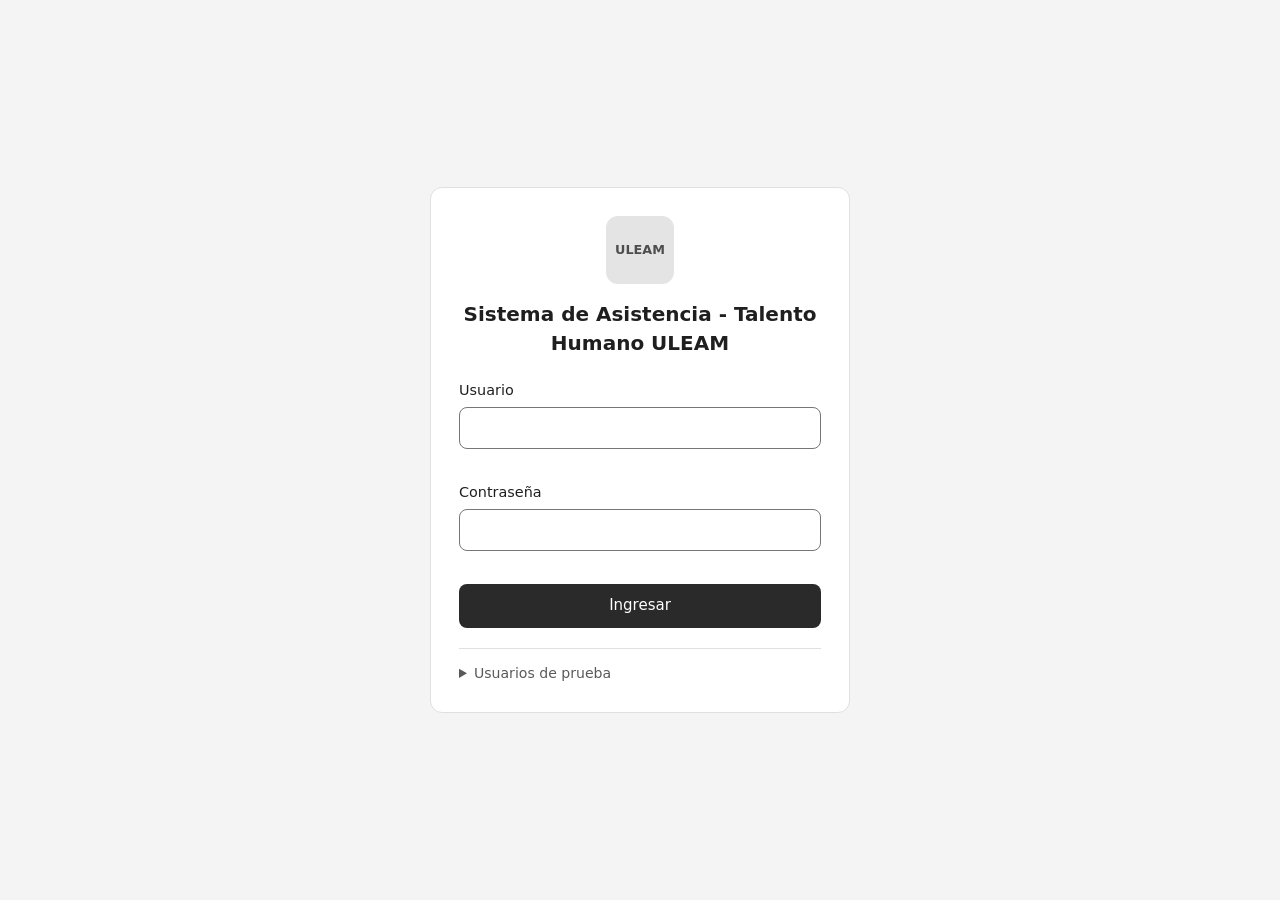
<file: asistencia_talento_humano/index.html>
<!DOCTYPE html>
<html lang="es">
<head>
  <meta charset="UTF-8">
  <meta name="viewport" content="width=device-width, initial-scale=1">
  <title>Sistema de Asistencia - Talento Humano ULEAM</title>
  <link rel="stylesheet" href="style.css">
</head>
<body>

  <!--VISTA 1: INICIO DE SESIÓN-->
  <main id="vistaLogin" class="vista login-wrap">
    <div class="login-card">
      <div class="logo">ULEAM</div>
      <h1>Sistema de Asistencia - Talento Humano ULEAM</h1>

      <form id="formLogin" novalidate>
        <div class="campo">
          <label for="usuario">Usuario</label>
          <input type="text" id="usuario" autocomplete="username">
          <span class="error" id="errUsuario"></span>
        </div>
        <div class="campo">
          <label for="clave">Contraseña</label>
          <input type="password" id="clave" autocomplete="current-password">
          <span class="error" id="errClave"></span>
        </div>
        <p class="alerta alerta-error" id="errLogin" role="alert" hidden></p>
        <button type="submit" class="btn btn-primario btn-block">Ingresar</button>
      </form>

      <details class="demo">
        <summary>Usuarios de prueba</summary>
        <table>
          <thead><tr><th>Usuario</th><th>Rol</th></tr></thead>
          <tbody>
            <tr><td>mgonzalez</td><td>Docente</td></tr>
            <tr><td>cmendoza</td><td>Administrativo</td></tr>
            <tr><td>jcedeno</td><td>Limpieza</td></tr>
            <tr><td>dandrade</td><td>Talento Humano (panel de gestión)</td></tr>
          </tbody>
        </table>
        <p class="muted">Contraseña para todos: <strong>uleam2026</strong></p>
      </details>
    </div>
  </main>

  <!--VISTA 2: MARCACIÓN DE ASISTENCIA (EMPLEADO)-->
  <div id="vistaEmpleado" class="vista" hidden>
    <header class="topbar">
      <h1>Mi asistencia</h1>
      <div class="usuario-info">
        <span class="avatar" id="empAvatar"></span>
        <div>
          <strong id="empNombre"></strong>
          <small id="empRol"></small>
        </div>
        <button type="button" class="btn btn-secundario btn-chico" id="btnSalirEmp">Cerrar sesión</button>
      </div>
    </header>

    <main class="contenido">
      <!-- Reloj y botones de marcación -->
      <section class="card reloj-card">
        <p class="muted" id="fechaActual"></p>
        <p class="reloj" id="relojActual">00:00:00</p>
        <p class="muted">Hora actual · Horario: <span id="horarioEmp"></span></p>

        <div class="acciones">
          <button type="button" class="btn btn-primario" id="btnEntrada">Marcar entrada</button>
          <button type="button" class="btn btn-secundario" id="btnSalida">Marcar salida</button>
        </div>
        <p class="alerta" id="msgMarcacion" role="status" hidden></p>

        <div class="estado-hoy">
          <div><span>Entrada de hoy</span><strong id="hoyEntrada">—</strong></div>
          <div><span>Salida de hoy</span><strong id="hoySalida">—</strong></div>
          <div><span>Estado</span><strong id="hoyEstado">—</strong></div>
        </div>
      </section>

      <!-- Registro manual -->
      <section class="card">
        <h2>Registro manual</h2>
        <p class="muted">Si olvidaste marcar, ingresa la fecha y tus horas de entrada y salida.</p>
        <form id="formManual" novalidate>
          <div class="form-grid">
            <div class="campo">
              <label for="manFecha">Fecha</label>
              <input type="date" id="manFecha">
              <span class="error" id="errManFecha"></span>
            </div>
            <div class="campo">
              <label for="manEntrada">Hora de entrada</label>
              <input type="time" id="manEntrada">
              <span class="error" id="errManEntrada"></span>
            </div>
            <div class="campo">
              <label for="manSalida">Hora de salida (opcional)</label>
              <input type="time" id="manSalida">
              <span class="error" id="errManSalida"></span>
            </div>
          </div>
          <button type="submit" class="btn btn-primario">Guardar registro</button>
          <p class="alerta" id="msgManual" role="status" hidden></p>
        </form>
      </section>

      <!-- Justificaciones -->
      <section class="card">
        <h2>¿Llegaste tarde o faltaste?</h2>
        <p class="muted">Puedes justificarlo de dos maneras: enviar la justificación desde tu historial (botón "Justificar"), o descargar el formato en PDF (ya incluye tus datos), llenarlo, firmarlo y entregarlo en Secretaría.</p>
        <div class="acciones izq">
          <button type="button" class="btn btn-secundario" id="btnPdfBlanco">Descargar formato en PDF</button>
        </div>
        <p class="alerta" id="msgJustEmp" role="status" hidden></p>
      </section>

      <!-- Historial personal -->
      <section class="card">
        <h2>Mi historial de asistencia</h2>
        <p class="muted">Últimos 10 días laborables. Solo se muestran tus registros personales.</p>
        <div class="tabla-wrap" tabindex="0" role="region" aria-label="Historial de asistencia">
          <table>
            <thead>
              <tr>
                <th>Fecha</th>
                <th>Hora de entrada</th>
                <th>Hora de salida</th>
                <th>Horas trabajadas</th>
                <th>Horas extra</th>
                <th>Estado</th>
                <th>Acción</th>
              </tr>
            </thead>
            <tbody id="tbodyHistorial"></tbody>
          </table>
        </div>
      </section>
    </main>
  </div>

  <!--VISTA 3: PANEL DE TALENTO HUMANO-->
  <div id="vistaAdmin" class="vista admin-layout" hidden>
    <aside class="sidebar">
      <div class="brand">
        <strong>ULEAM</strong>
        <span class="muted">Talento Humano</span>
      </div>
      <p class="nav-titulo">Administración</p>
      <button type="button" class="nav-btn activo" data-sec="asistencia">Asistencia <span class="contador-nav" id="navPend" hidden></span></button>
      <button type="button" class="nav-btn" data-sec="reportes">Reportes</button>
      <button type="button" class="nav-btn" data-sec="extras">Horas extra</button>

      <div class="sidebar-pie">
        <strong id="adminNombre"></strong>
        <p class="muted">Control de asistencia</p>
        <button type="button" class="btn btn-secundario btn-chico" id="btnSalirAdmin">Cerrar sesión</button>
      </div>
    </aside>

    <main class="admin-main">

      <!-- Sección: Asistencia del día + justificaciones -->
      <section id="secAsistencia" class="seccion">
        <div class="sec-header">
          <div>
            <h1>Panel de Talento Humano</h1>
            <p class="muted">Gestión de asistencia del personal</p>
          </div>
          <div class="filtros">
            <div class="campo">
              <label for="fFecha">Fecha</label>
              <input type="date" id="fFecha">
            </div>
            <div class="campo">
              <label for="fArea">Departamento / Área</label>
              <select id="fArea"></select>
            </div>
            <div class="campo">
              <label for="fNombre">Empleado</label>
              <input type="text" id="fNombre" placeholder="Buscar por nombre">
            </div>
          </div>
        </div>

        <p class="error" id="errFecha"></p>
        <p class="alerta" id="msgAdmin" role="status" hidden></p>
        <!-- Justificaciones pendientes -->
        <section class="card" id="cardPendientes" aria-labelledby="tituloPend" hidden>
          <h2 id="tituloPend">Justificaciones pendientes de revisión</h2>
          <p class="muted">Enviadas por el personal. Revísalas para aprobarlas o rechazarlas.</p>
          <div class="tabla-wrap" tabindex="0" role="region" aria-label="Tabla de justificaciones pendientes">
            <table>
              <thead>
                <tr>
                  <th>Empleado</th>
                  <th>Fecha</th>
                  <th>Novedad</th>
                  <th>Motivo</th>
                  <th>Acción</th>
                </tr>
              </thead>
              <tbody id="tbodyPendientes"></tbody>
            </table>
          </div>
        </section>

        <div class="resumen" id="resumenAsistencia"></div>

        <div class="tabla-wrap" tabindex="0" role="region" aria-label="Asistencia de empleados">
          <table>
            <thead>
              <tr>
                <th>Nombre</th>
                <th>Área</th>
                <th>Hora de entrada</th>
                <th>Hora de salida</th>
                <th>Estado</th>
                <th>Acción</th>
              </tr>
            </thead>
            <tbody id="tbodyAdmin"></tbody>
          </table>
        </div>
        <p class="muted nota">Atrasado: entrada posterior al inicio del horario del cargo (Docente y Administrativo 08:00, Limpieza 06:00). Falta: sin registro de entrada en un día laborable.</p>
      </section>

      <!-- Sección: Reportes de asistencia -->
      <section id="secReportes" class="seccion" hidden>
        <div class="sec-header">
          <div>
            <h1>Reportes de asistencia</h1>
            <p class="muted">Consulta la asistencia acumulada y compara por departamento</p>
          </div>
        </div>

        <form id="formReporte" class="card filtros-card" novalidate>
          <div class="filtros">
            <div class="campo">
              <label for="rInicio">Fecha de inicio</label>
              <input type="date" id="rInicio">
            </div>
            <div class="campo">
              <label for="rFin">Fecha de fin</label>
              <input type="date" id="rFin">
            </div>
            <div class="campo">
              <label for="rArea">Departamento</label>
              <select id="rArea"></select>
            </div>
            <div class="botones-filtro">
              <button type="button" class="btn btn-secundario" id="btnLimpiarR">Limpiar</button>
              <button type="submit" class="btn btn-primario">Aplicar filtros</button>
            </div>
          </div>
          <p class="error" id="errReporte"></p>
        </form>

        <div class="card">
          <h2>Resumen por empleado</h2>
          <p class="muted" id="subReporte"></p>
          <div class="tabla-wrap" tabindex="0" role="region" aria-label="Resumen de asistencia por empleado">
            <table>
              <thead>
                <tr>
                  <th>Empleado</th>
                  <th>Departamento</th>
                  <th class="num">Días evaluados</th>
                  <th class="num">Asistidos</th>
                  <th class="num">Atrasos</th>
                  <th class="num">Faltas</th>
                  <th class="num">Justificadas</th>
                  <th class="num">% asistencia</th>
                </tr>
              </thead>
              <tbody id="tbodyReporte"></tbody>
              <tfoot id="tfootReporte"></tfoot>
            </table>
          </div>
        </div>

        <div class="card">
          <h2>Asistencia por departamento</h2>
          <p class="muted">Días asistidos sobre días evaluados en el rango seleccionado</p>
          <div id="grafico"></div>
        </div>
      </section>

      <!-- Sección: Reporte de horas extra y pago -->
      <section id="secExtras" class="seccion" hidden>
        <div class="sec-header">
          <div>
            <h1>Horas extra y valores a pagar</h1>
            <p class="muted">Tiempo trabajado después de la hora de salida del horario</p>
          </div>
        </div>

        <form id="formExtras" class="card filtros-card" novalidate>
          <div class="filtros">
            <div class="campo">
              <label for="eInicio">Fecha de inicio</label>
              <input type="date" id="eInicio">
            </div>
            <div class="campo">
              <label for="eFin">Fecha de fin</label>
              <input type="date" id="eFin">
            </div>
            <div class="campo">
              <label for="eArea">Departamento</label>
              <select id="eArea"></select>
            </div>
            <div class="botones-filtro">
              <button type="button" class="btn btn-secundario" id="btnLimpiarE">Limpiar</button>
              <button type="submit" class="btn btn-primario">Calcular</button>
            </div>
          </div>
          <p class="error" id="errExtras"></p>
        </form>

        <div class="card">
          <h2>Detalle por empleado</h2>
          <p class="muted" id="subExtras"></p>
          <div class="tabla-wrap" tabindex="0" role="region" aria-label="Horas extra por empleado">
            <table>
              <thead>
                <tr>
                  <th>Empleado</th>
                  <th>Departamento</th>
                  <th>Cargo</th>
                  <th class="num">Días con extra</th>
                  <th class="num">Horas extra</th>
                  <th class="num">Valor hora</th>
                  <th class="num">Valor hora extra</th>
                  <th class="num">Total a pagar</th>
                </tr>
              </thead>
              <tbody id="tbodyExtras"></tbody>
              <tfoot id="tfootExtras"></tfoot>
            </table>
          </div>
          <p class="muted nota">Valor hora extra = valor hora × 1,5 (recargo del 50 %). Los valores por hora son referenciales para la prueba del sistema.</p>
        </div>
      </section>
    </main>
  </div>

  <!--VENTANA: JUSTIFICAR ATRASO / FALTA-->
  <dialog id="dlgJustificar" aria-labelledby="tituloJust">
    <form id="formJust" novalidate>
      <h2 id="tituloJust">Justificar novedad</h2>
      <div class="campo">
        <label for="jEmpleado">Empleado</label>
        <input type="text" id="jEmpleado" class="solo-lectura" readonly>
      </div>
      <div class="form-grid dos">
        <div class="campo">
          <label for="jFecha">Fecha</label>
          <input type="text" id="jFecha" class="solo-lectura" readonly>
        </div>
        <div class="campo">
          <label for="jTipo">Novedad</label>
          <input type="text" id="jTipo" class="solo-lectura" readonly>
        </div>
      </div>
      <div class="campo">
        <label for="jMotivo">Motivo</label>
        <select id="jMotivo">
          <option value="">Selecciona un motivo</option>
          <option>Enfermedad / cita médica</option>
          <option>Calamidad doméstica</option>
          <option>Trámite institucional</option>
          <option>Comisión de servicios</option>
          <option>Problema de transporte</option>
          <option>Otro</option>
        </select>
        <span class="error" id="errJMotivo"></span>
      </div>
      <div class="campo">
        <label for="jDetalle">Detalle de la justificación</label>
        <textarea id="jDetalle" rows="3" maxlength="200" placeholder="Explica brevemente lo ocurrido (mínimo 10 caracteres)"></textarea>
        <span class="contador" id="jContador">0/200</span>
        <span class="error" id="errJDetalle"></span>
      </div>
      <div class="dialog-acciones">
        <button type="button" class="btn btn-secundario" id="btnCancelarJust">Cancelar</button>
        <button type="submit" class="btn btn-primario">Guardar justificación</button>
      </div>
    </form>
  </dialog>

  <!--VENTANA: EMPLEADO ENVÍA SU JUSTIFICACIÓN-->
  <dialog id="dlgEnviarJust" aria-labelledby="tituloEnvio">
    <form id="formEnviarJust" novalidate>
      <h2 id="tituloEnvio">Enviar justificación</h2>
      <div class="form-grid dos">
        <div class="campo">
          <label for="ejFecha">Fecha</label>
          <input type="text" id="ejFecha" class="solo-lectura" readonly>
        </div>
        <div class="campo">
          <label for="ejTipo">Novedad</label>
          <input type="text" id="ejTipo" class="solo-lectura" readonly>
        </div>
      </div>
      <div class="campo">
        <label for="ejMotivo">Motivo</label>
        <select id="ejMotivo">
          <option value="">Selecciona un motivo</option>
          <option>Enfermedad / cita médica</option>
          <option>Calamidad doméstica</option>
          <option>Trámite institucional</option>
          <option>Comisión de servicios</option>
          <option>Problema de transporte</option>
          <option>Otro</option>
        </select>
        <span class="error" id="errEjMotivo"></span>
      </div>
      <div class="campo">
        <label for="ejDetalle">Detalle de la justificación</label>
        <textarea id="ejDetalle" rows="3" maxlength="200" placeholder="Explica brevemente lo ocurrido (mínimo 10 caracteres)"></textarea>
        <span class="contador" id="ejContador">0/200</span>
        <span class="error" id="errEjDetalle"></span>
      </div>
      <div class="campo">
        <label for="ejAdjunto">Documento de respaldo (opcional)</label>
        <input type="file" id="ejAdjunto" accept=".pdf,.jpg,.jpeg,.png" data-desc="ayudaAdjunto">
        <span class="ayuda" id="ayudaAdjunto">PDF, JPG o PNG. Máximo 2 MB.</span>
        <span class="error" id="errEjAdjunto"></span>
      </div>
      <div class="dialog-acciones">
        <button type="button" class="btn btn-secundario" id="btnCancelarEnvio">Cancelar</button>
        <button type="button" class="btn btn-secundario" id="btnPdfJust">Descargar formato PDF</button>
        <button type="submit" class="btn btn-primario">Enviar justificación</button>
      </div>
    </form>
  </dialog>

  <!--VENTANA: TALENTO HUMANO REVISA UNA JUSTIFICACIÓN-->
  <dialog id="dlgRevisar" aria-labelledby="tituloRevisar">
    <form id="formRevisar" novalidate>
      <h2 id="tituloRevisar">Revisar justificación</h2>
      <div class="campo">
        <label for="rvEmpleado">Empleado</label>
        <input type="text" id="rvEmpleado" class="solo-lectura" readonly>
      </div>
      <div class="form-grid dos">
        <div class="campo">
          <label for="rvFecha">Fecha</label>
          <input type="text" id="rvFecha" class="solo-lectura" readonly>
        </div>
        <div class="campo">
          <label for="rvTipo">Novedad</label>
          <input type="text" id="rvTipo" class="solo-lectura" readonly>
        </div>
      </div>
      <div class="campo">
        <label for="rvMotivo">Motivo</label>
        <input type="text" id="rvMotivo" class="solo-lectura" readonly>
      </div>
      <div class="campo">
        <label for="rvDetalle">Detalle enviado por el empleado</label>
        <textarea id="rvDetalle" rows="3" class="solo-lectura" readonly></textarea>
      </div>
      <div class="campo">
        <label for="rvAdjunto">Documento de respaldo</label>
        <input type="text" id="rvAdjunto" class="solo-lectura" readonly>
      </div>
      <div class="campo">
        <label for="rvComentario">Comentario de Talento Humano</label>
        <textarea id="rvComentario" rows="2" maxlength="200" placeholder="Obligatorio para rechazar (mínimo 10 caracteres)"></textarea>
        <span class="error" id="errRvComentario"></span>
      </div>
      <div class="dialog-acciones">
        <button type="button" class="btn btn-secundario" id="btnCancelarRev">Cancelar</button>
        <button type="button" class="btn btn-secundario" id="btnRechazar">Rechazar</button>
        <button type="button" class="btn btn-primario" id="btnAprobar">Aprobar</button>
      </div>
    </form>
  </dialog>

  <script src="script.js"></script>
</body>
</html>
</file>
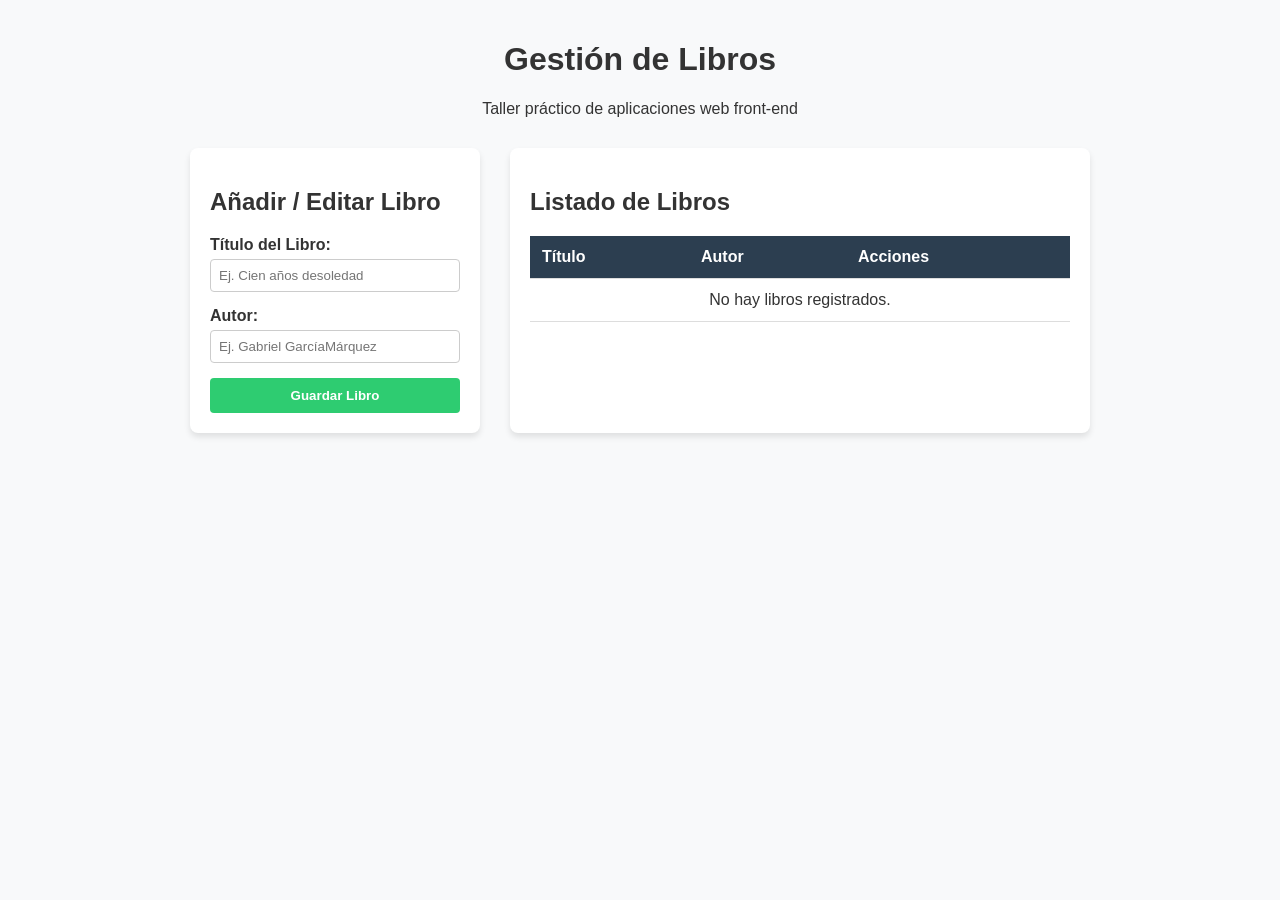
<file: CRUD/index.html>
<!doctype html>
<html lang="es">

<head>
    <meta charset="UTF-8" />
    <meta name="viewport" content="width=device-width, initial-scale=1.0" />
    <title>Taller CRUD - Cliente Web</title>
    <link rel="stylesheet" href="estilos.css" />
</head>

<body>
    <div class="contenedor">
        <header>
            <h1>Gestión de Libros</h1>
            <p>Taller práctico de aplicaciones web front-end</p>
        </header>
        <main>
            <section class="seccion-formulario">
                <h2>Añadir / Editar Libro</h2>
                <form id="formulario-crud">
                    <input type="hidden" id="id-elemento" />

                    <div class="grupo-formulario">
                        <label for="titulo">Título del Libro:</label>
                        <input type="text" id="titulo" required placeholder="Ej. Cien años de
soledad" />
                    </div>
                    <div class="grupo-formulario">
                        <label for="autor">Autor:</label>
                        <input type="text" id="autor" required placeholder="Ej. Gabriel García
Márquez" />
                    </div>
                    <button type="submit" id="boton-guardar">Guardar Libro</button>
                    <button type="button" id="boton-cancelar" class="oculto">
                        Cancelar Edición
                    </button>
                </form>
            </section>
            <section class="seccion-tabla">
                <h2>Listado de Libros</h2>
                <div class="tabla-responsiva">
                    <table>
                        <thead>
                            <tr>
                                <th>Título</th>
                                <th>Autor</th>
                                <th>Acciones</th>
                            </tr>
                        </thead>
                        <tbody id="cuerpo-tabla"></tbody>
                    </table>
                </div>
            </section>
        </main>
    </div>
    <script src="aplicacion.js"></script>
</body>

</html>
</file>
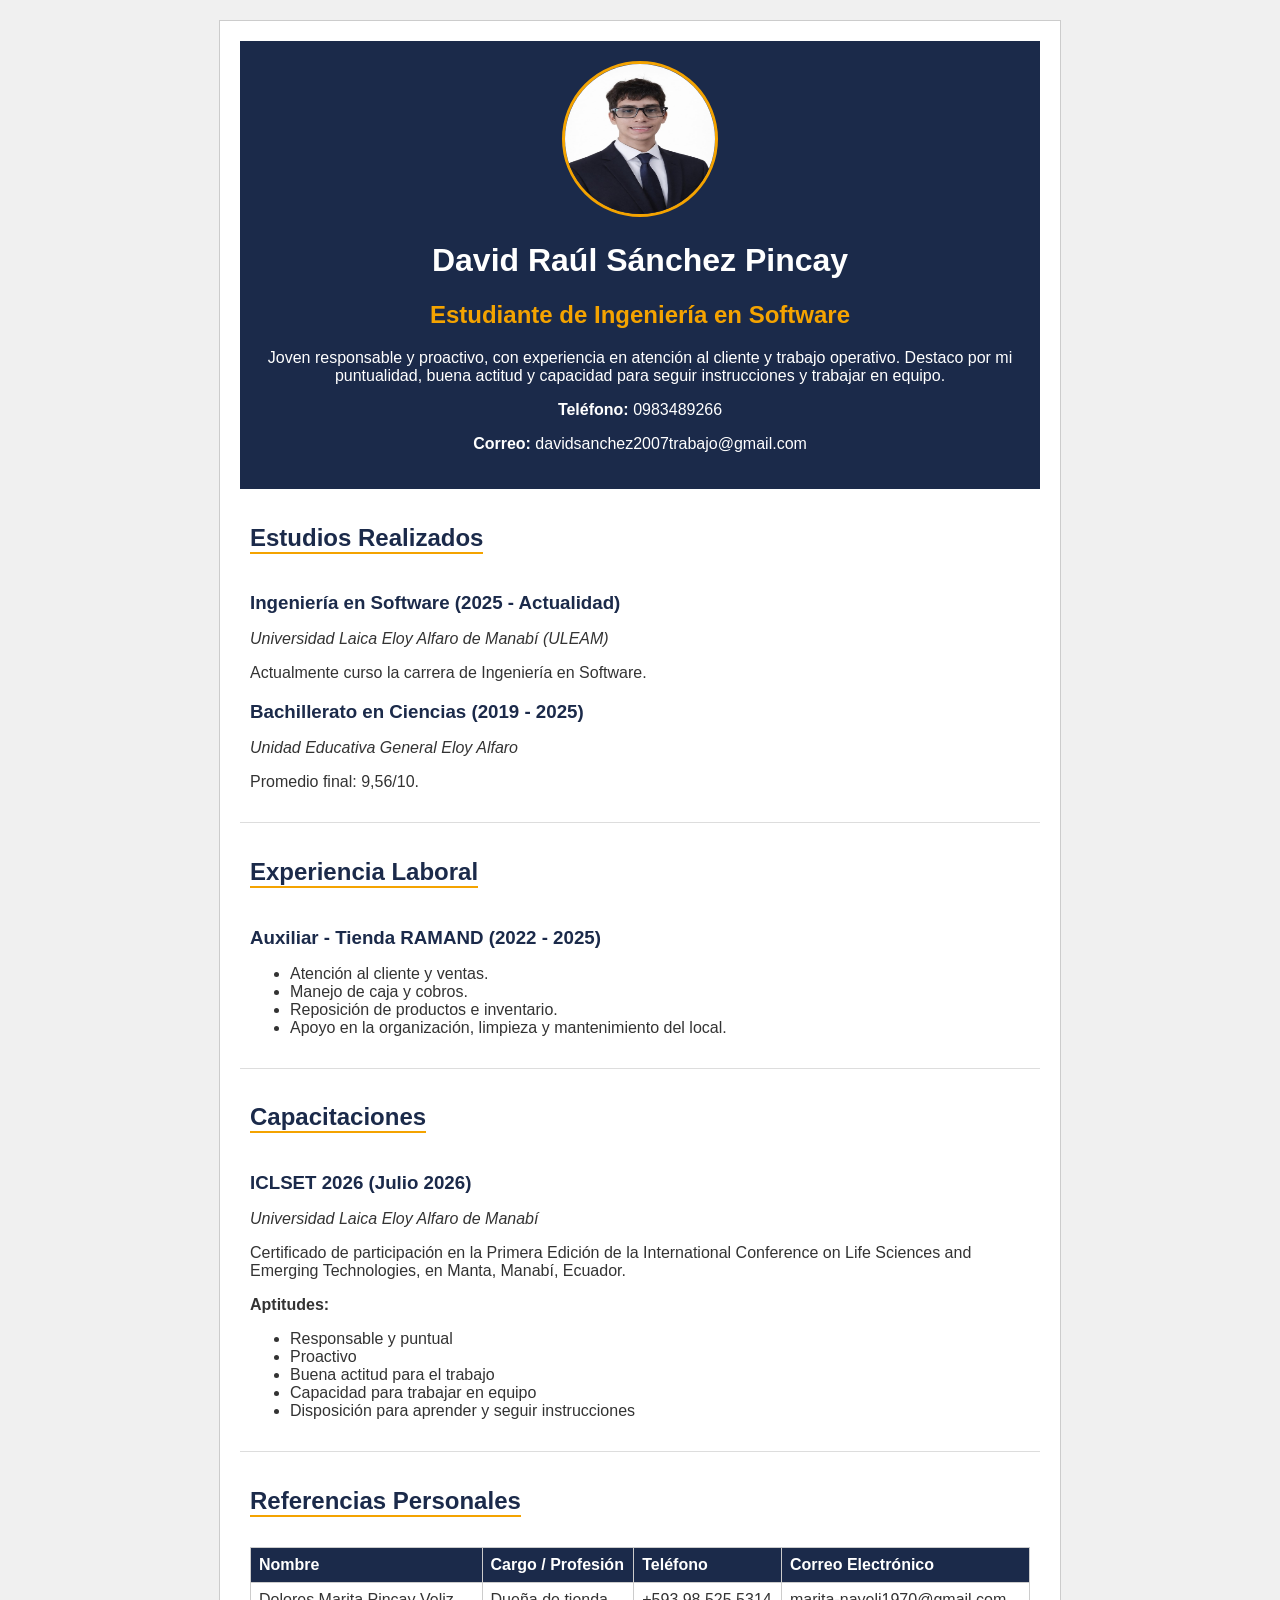
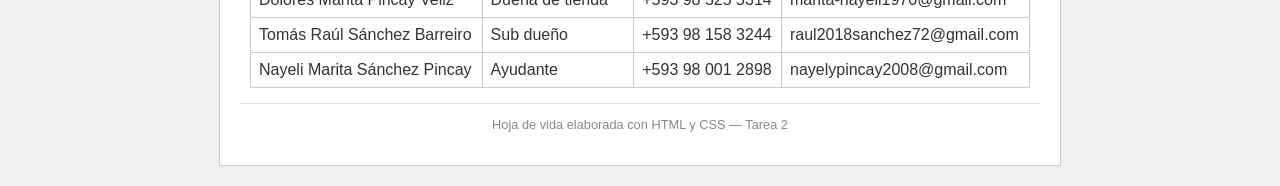
<file: hoja-de-vida-html-css/index.html>
<!DOCTYPE html>
<html lang="es">
<head>
  <meta charset="UTF-8">
  <title>Hoja de Vida - David Raúl Sánchez Pincay</title>
  <link rel="stylesheet" href="style.css" type="text/css">
</head>
<body>

<div id="contenedor">

  <!--DATOS PERSONALES-->
  <div id="datos-personales">
    <img src="img/foto-perfil.jpg" alt="Foto de perfil" id="foto-perfil">
    <h1>David Raúl Sánchez Pincay</h1>
    <h2>Estudiante de Ingeniería en Software</h2>
    <p>
      Joven responsable y proactivo, con experiencia en atención al cliente y trabajo
      operativo. Destaco por mi puntualidad, buena actitud y capacidad para seguir
      instrucciones y trabajar en equipo.
    </p>
    <p><strong>Teléfono:</strong> 0983489266</p>
    <p><strong>Correo:</strong> davidsanchez2007trabajo@gmail.com</p>
  </div>

  <!--ESTUDIOS REALIZADOS-->
  <div class="seccion">
    <h2>Estudios Realizados</h2>

    <div class="item">
      <h3>Ingeniería en Software (2025 - Actualidad)</h3>
      <p><em>Universidad Laica Eloy Alfaro de Manabí (ULEAM)</em></p>
      <p>Actualmente curso la carrera de Ingeniería en Software.</p>
    </div>

    <div class="item">
      <h3>Bachillerato en Ciencias (2019 - 2025)</h3>
      <p><em>Unidad Educativa General Eloy Alfaro</em></p>
      <p>Promedio final: 9,56/10.</p>
    </div>
  </div>

  <!--EXPERIENCIA LABORAL-->
  <div class="seccion">
    <h2>Experiencia Laboral</h2>

    <div class="item">
      <h3>Auxiliar - Tienda RAMAND (2022 - 2025)</h3>
      <ul>
        <li>Atención al cliente y ventas.</li>
        <li>Manejo de caja y cobros.</li>
        <li>Reposición de productos e inventario.</li>
        <li>Apoyo en la organización, limpieza y mantenimiento del local.</li>
      </ul>
    </div>
  </div>

  <!--CAPACITACIONES-->
  <div class="seccion">
    <h2>Capacitaciones</h2>

    <div class="item">
      <h3>ICLSET 2026 (Julio 2026)</h3>
      <p><em>Universidad Laica Eloy Alfaro de Manabí</em></p>
      <p>
        Certificado de participación en la Primera Edición de la International Conference
        on Life Sciences and Emerging Technologies, en Manta, Manabí, Ecuador.
      </p>
    </div>

    <p><strong>Aptitudes:</strong></p>
    <ul>
      <li>Responsable y puntual</li>
      <li>Proactivo</li>
      <li>Buena actitud para el trabajo</li>
      <li>Capacidad para trabajar en equipo</li>
      <li>Disposición para aprender y seguir instrucciones</li>
    </ul>
  </div>

  <!--REFERENCIAS PERSONALES-->
  <div class="seccion">
    <h2>Referencias Personales</h2>

    <table>
      <tr>
        <th>Nombre</th>
        <th>Cargo / Profesión</th>
        <th>Teléfono</th>
        <th>Correo Electrónico</th>
      </tr>
      <tr>
        <td>Dolores Marita Pincay Veliz</td>
        <td>Dueña de tienda</td>
        <td>+593 98 525 5314</td>
        <td>marita-nayeli1970@gmail.com</td>
      </tr>
      <tr>
        <td>Tomás Raúl Sánchez Barreiro</td>
        <td>Sub dueño</td>
        <td>+593 98 158 3244</td>
        <td>raul2018sanchez72@gmail.com</td>
      </tr>
      <tr>
        <td>Nayeli Marita Sánchez Pincay</td>
        <td>Ayudante</td>
        <td>+593 98 001 2898</td>
        <td>nayelypincay2008@gmail.com</td>
      </tr>
    </table>
  </div>

  <div id="pie">
    <p>Hoja de vida elaborada con HTML y CSS &mdash; Tarea 2</p>
  </div>

</div>

</body>
</html>
</file>
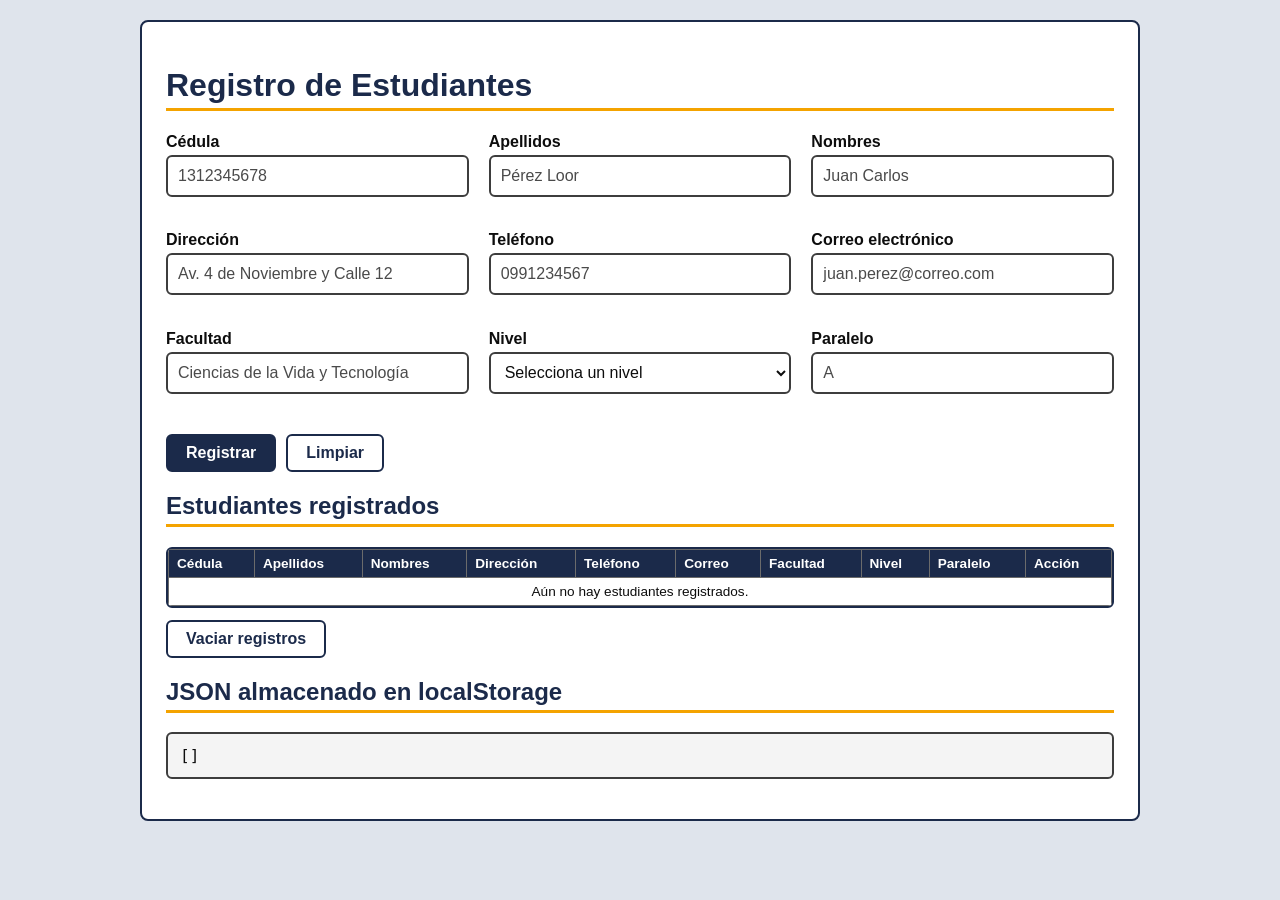
<file: registro_estudiantes_localstorage/index.html>
<!DOCTYPE html>
<html lang="es">
<head>
  <meta charset="UTF-8">
  <meta name="viewport" content="width=device-width, initial-scale=1">
  <title>Registro de Estudiantes</title>
  <link rel="stylesheet" href="style.css">
</head>
<body>
  <main id="contenedor">
    <h1>Registro de Estudiantes</h1>

    <!--FORMULARIO-->
    <form id="formEstudiante" novalidate>
      <div class="grid">
        <div class="campo">
          <label for="cedula">Cédula</label>
          <input type="text" id="cedula" maxlength="10" inputmode="numeric" placeholder="1312345678">
          <span class="error" id="error-cedula"></span>
        </div>
        <div class="campo">
          <label for="apellidos">Apellidos</label>
          <input type="text" id="apellidos" placeholder="Pérez Loor">
          <span class="error" id="error-apellidos"></span>
        </div>
        <div class="campo">
          <label for="nombres">Nombres</label>
          <input type="text" id="nombres" placeholder="Juan Carlos">
          <span class="error" id="error-nombres"></span>
        </div>
        <div class="campo">
          <label for="direccion">Dirección</label>
          <input type="text" id="direccion" placeholder="Av. 4 de Noviembre y Calle 12">
          <span class="error" id="error-direccion"></span>
        </div>
        <div class="campo">
          <label for="telefono">Teléfono</label>
          <input type="text" id="telefono" maxlength="10" inputmode="numeric" placeholder="0991234567">
          <span class="error" id="error-telefono"></span>
        </div>
        <div class="campo">
          <label for="correo">Correo electrónico</label>
          <input type="text" id="correo" placeholder="juan.perez@correo.com">
          <span class="error" id="error-correo"></span>
        </div>
        <div class="campo">
          <label for="facultad">Facultad</label>
          <input type="text" id="facultad" placeholder="Ciencias de la Vida y Tecnología">
          <span class="error" id="error-facultad"></span>
        </div>
        <div class="campo">
          <label for="nivel">Nivel</label>
          <select id="nivel">
            <option value="">Selecciona un nivel</option>
            <option value="1">1</option>
            <option value="2">2</option>
            <option value="3">3</option>
            <option value="4">4</option>
            <option value="5">5</option>
            <option value="6">6</option>
            <option value="7">7</option>
            <option value="8">8</option>
            <option value="9">9</option>
            <option value="10">10</option>
          </select>
          <span class="error" id="error-nivel"></span>
        </div>
        <div class="campo">
          <label for="paralelo">Paralelo</label>
          <input type="text" id="paralelo" maxlength="1" placeholder="A">
          <span class="error" id="error-paralelo"></span>
        </div>
      </div>

      <div class="botones">
        <button type="submit" class="btn btn-primario">Registrar</button>
        <button type="reset" class="btn btn-secundario">Limpiar</button>
      </div>
      <p id="mensaje" role="status" hidden></p>
    </form>

    <!--TABLA DE ESTUDIANTES-->
    <h2>Estudiantes registrados</h2>
    <div class="tabla-wrap" tabindex="0" role="region" aria-label="Tabla de estudiantes registrados">
      <table>
        <thead>
          <tr>
            <th>Cédula</th>
            <th>Apellidos</th>
            <th>Nombres</th>
            <th>Dirección</th>
            <th>Teléfono</th>
            <th>Correo</th>
            <th>Facultad</th>
            <th>Nivel</th>
            <th>Paralelo</th>
            <th>Acción</th>
          </tr>
        </thead>
        <tbody id="tbodyEstudiantes"></tbody>
      </table>
    </div>
    <div class="botones">
      <button type="button" class="btn btn-secundario" id="btnVaciar">Vaciar registros</button>
    </div>

    <!--JSON ALMACENADO-->
    <h2>JSON almacenado en localStorage</h2>
    <pre id="jsonAlmacenado" tabindex="0" aria-label="JSON almacenado en localStorage"></pre>
  </main>

  <script src="script.js"></script>
</body>
</html>
</file>
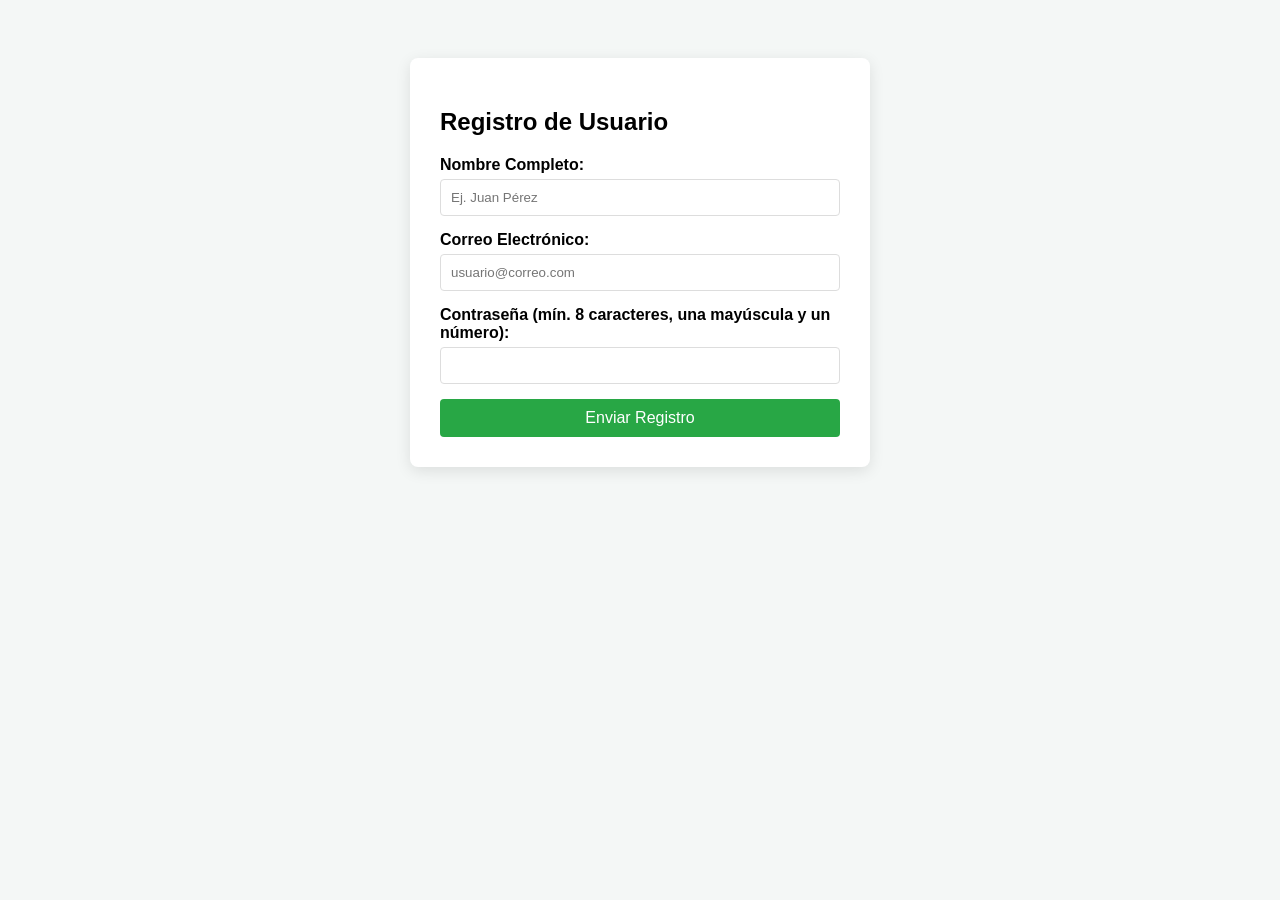
<file: semana_6_taller_4/index.html>
<!DOCTYPE html>
<html lang="es">
<head>
  <meta charset="UTF-8">
  <title>Taller de Formulario Web</title>
  <link rel="stylesheet" href="style.css">
</head>
<body>
  <div class="container">
    <form id="registroForm">
      <h2>Registro de Usuario</h2>

      <div class="input-group">
        <label for="nombre">Nombre Completo:</label>
        <input type="text" id="nombre" placeholder="Ej. Juan Pérez">
        <span class="error" id="errorNombre"></span>
      </div>

      <div class="input-group">
        <label for="email">Correo Electrónico:</label>
        <input type="email" id="email" placeholder="usuario@correo.com">
        <span class="error" id="errorEmail"></span>
      </div>

      <div class="input-group">
        <label for="password">Contraseña (mín. 8 caracteres, una mayúscula y un número):</label>
        <input type="password" id="password">
        <span class="error" id="errorPass"></span>
      </div>

      <button type="submit">Enviar Registro</button>
    </form>
  </div>

  <script src="script.js"></script>
</body>
</html>
</file>
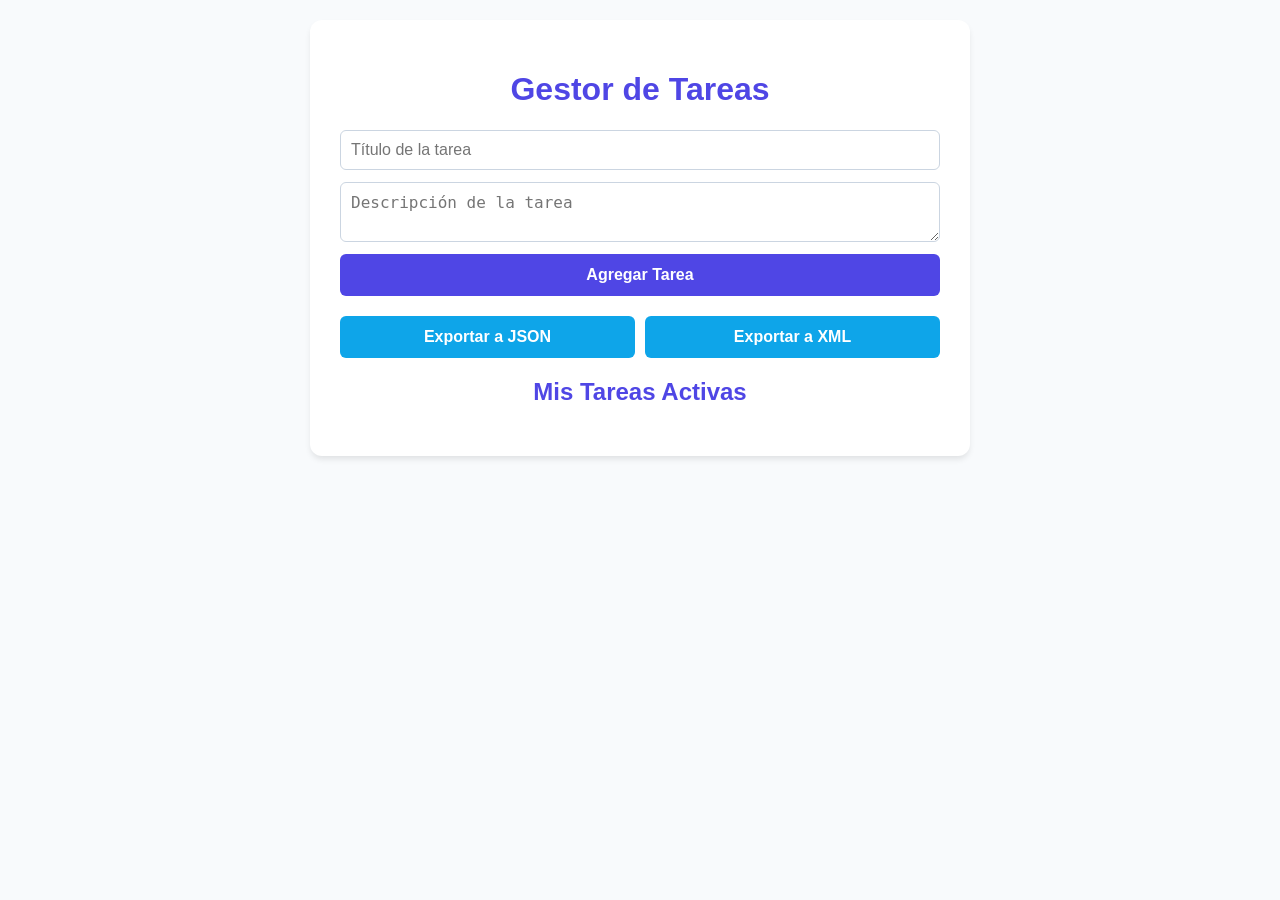
<file: taller-web/index.html>
<!doctype html>
<html lang="es">
  <head>
    <meta charset="UTF-8" />
    <meta name="viewport" content="width=device-width, initial-scale=1.0" />
    <title>Taller: Gestor de Tareas Semiestructurado</title>
    <link rel="stylesheet" href="estilos.css" />
  </head>
  <body>
    <div class="contenedor">
      <h1>Gestor de Tareas</h1>

      <form id="formulario-tareas">
        <input
          type="text"
          id="titulo-tarea"
          placeholder="Título de la tarea"
          required
        />
        <textarea
          id="descripcion-tarea"
          placeholder="Descripción de la tarea"
          required
        ></textarea>
        <button type="submit">Agregar Tarea</button>
      </form>
      <div class="acciones-datos">
        <button id="btn-exportar-json" class="btn-secundario">
          Exportar a JSON
        </button>
        <button id="btn-exportar-xml" class="btn-secundario">
          Exportar a XML
        </button>
      </div>
      <h2>Mis Tareas Activas</h2>
      <ul id="lista-tareas"></ul>
    </div>
    <script src="aplicacion.js"></script>
  </body>
</html>
</file>
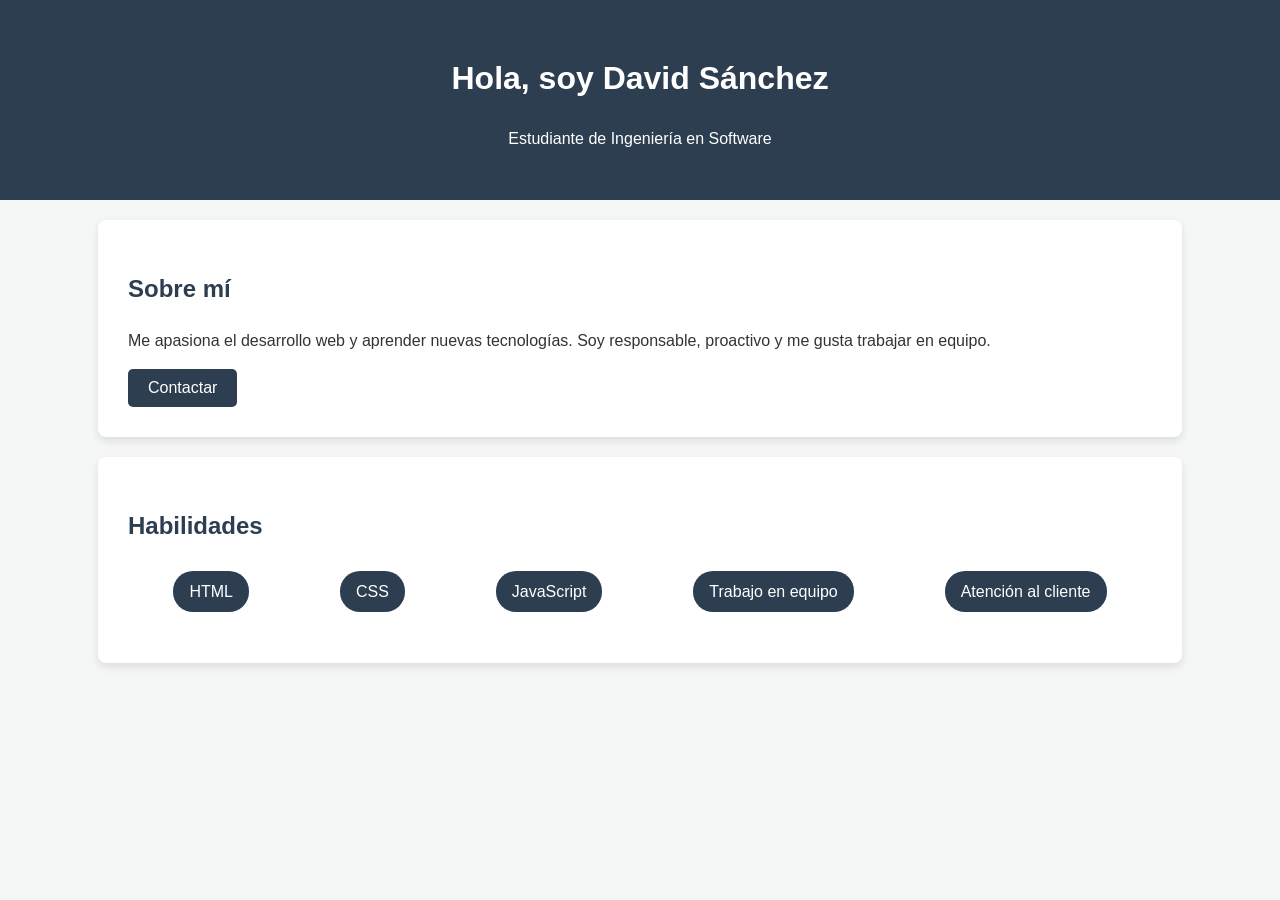
<file: taller1_html_css_tarjet_presentacion/index.html>
<!DOCTYPE html>
<html lang="es">
<head>
  <meta charset="UTF-8">
  <title>Mi Portafolio</title>
  <link rel="stylesheet" href="style.css">
</head>
<body>

  <header>
    <h1>Hola, soy David Sánchez</h1>
    <p>Estudiante de Ingeniería en Software</p>
  </header>

  <section class="contenedor">
    <h2>Sobre mí</h2>
    <p>
      Me apasiona el desarrollo web y aprender nuevas tecnologías. Soy responsable,
      proactivo y me gusta trabajar en equipo.
    </p>
    <button>Contactar</button>
  </section>

  <section class="contenedor">
    <h2>Habilidades</h2>
    <ul class="habilidades">
      <li>HTML</li>
      <li>CSS</li>
      <li>JavaScript</li>
      <li>Trabajo en equipo</li>
      <li>Atención al cliente</li>
    </ul>
  </section>

</body>
</html>
</file>
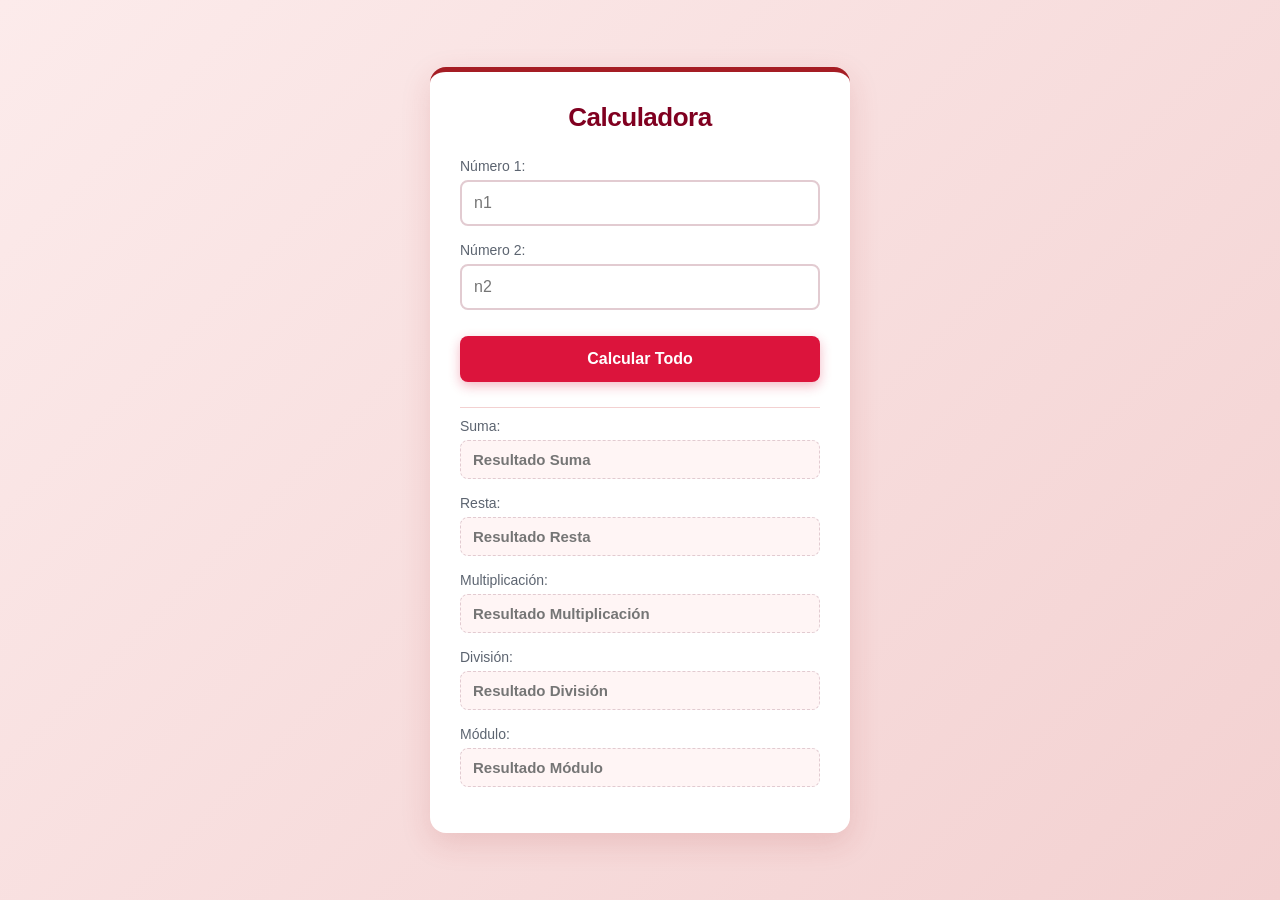
<file: taller3/index.html>
<!DOCTYPE html>
<html lang="es">
<head>
  <meta charset="UTF-8">
  <title>Calculadora Automatizada</title>
  <link rel="stylesheet" href="style.css">
</head>

<body>
    <div class="contenedor">
        <h1>Calculadora</h1>
        <form id="formcalculadora" novalidate>
            <div class="campo">
                <label for="numero1">Número 1:</label>
                <input type="number" id="numero1" placeholder="n1">
            </div>

            <div class="campo">
                <label for="numero2">Número 2:</label>
                <input type="number" id="numero2" placeholder="n2">
            </div>

            <!-- Botón único para disparar el cálculo masivo -->
            <button type="button" id="calcularTodo">Calcular Todo</button>

            <hr>

            <!-- Los 5 campos de texto independientes para los resultados -->
            <div class="campo">
                <label for="res_suma">Suma:</label>
                <input type="text" id="res_suma" placeholder="Resultado Suma" readonly>
            </div>

            <div class="campo">
                <label for="res_resta">Resta:</label>
                <input type="text" id="res_resta" placeholder="Resultado Resta" readonly>
            </div>

            <div class="campo">
                <label for="res_multiplicar">Multiplicación:</label>
                <input type="text" id="res_multiplicar" placeholder="Resultado Multiplicación" readonly>
            </div>

            <div class="campo">
                <label for="res_dividir">División:</label>
                <input type="text" id="res_dividir" placeholder="Resultado División" readonly>
            </div>

            <div class="campo">
                <label for="res_modulo">Módulo:</label>
                <input type="text" id="res_modulo" placeholder="Resultado Módulo" readonly>
            </div>
        </form>
    </div>

    <script src="script.js"></script>
</body>
</html>
</file>
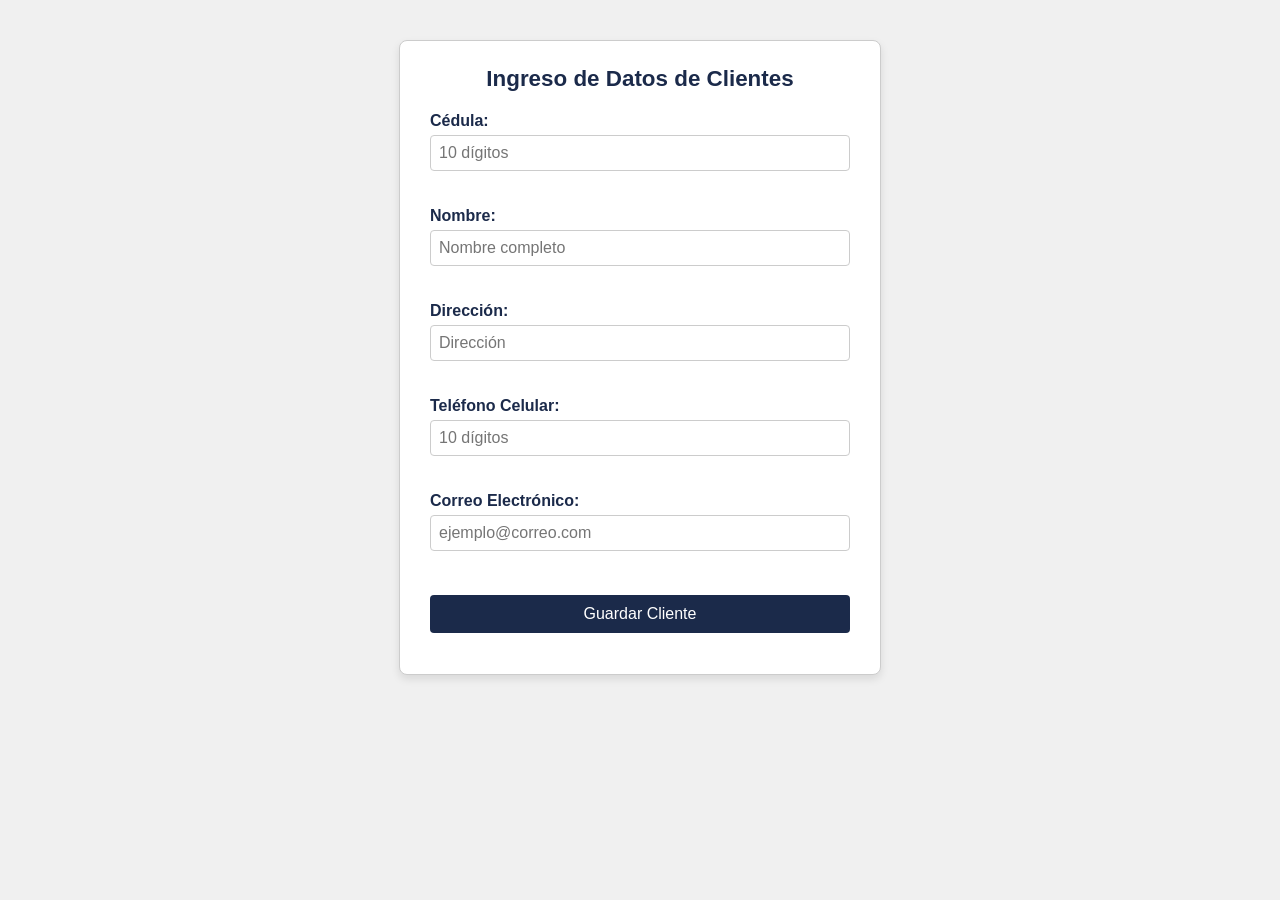
<file: tarea3_ingreso_datos_clientes/index.html>
<!DOCTYPE html>
<html lang="es">
<head>
  <meta charset="UTF-8">
  <title>Ingreso de Datos de Clientes</title>
  <link rel="stylesheet" href="style.css">
</head>
<body>

  <div class="contenedor">
    <h1>Ingreso de Datos de Clientes</h1>

    <form id="formCliente" novalidate>

      <div class="campo">
        <label for="cedula">Cédula:</label>
        <input type="text" id="cedula" maxlength="10" placeholder="10 dígitos">
        <span class="error" id="errorCedula"></span>
      </div>

      <div class="campo">
        <label for="nombre">Nombre:</label>
        <input type="text" id="nombre" maxlength="30" placeholder="Nombre completo">
        <span class="error" id="errorNombre"></span>
      </div>

      <div class="campo">
        <label for="direccion">Dirección:</label>
        <input type="text" id="direccion" maxlength="50" placeholder="Dirección">
        <span class="error" id="errorDireccion"></span>
      </div>

      <div class="campo">
        <label for="telefono">Teléfono Celular:</label>
        <input type="text" id="telefono" maxlength="10" placeholder="10 dígitos">
        <span class="error" id="errorTelefono"></span>
      </div>

      <div class="campo">
        <label for="correo">Correo Electrónico:</label>
        <input type="text" id="correo" placeholder="ejemplo@correo.com">
        <span class="error" id="errorCorreo"></span>
      </div>

      <button type="submit">Guardar Cliente</button>

      <p class="mensaje-exito" id="mensajeExito"></p>

    </form>
  </div>

  <script src="script.js"></script>
</body>
</html>
</file>
<file: asistencia_talento_humano/style.css>
/* Variables y base*/
:root {
  --bg: #f4f4f4;
  --card: #ffffff;
  --borde: #e0e0e0;
  --texto: #1f1f1f;
  --muted: #595959;
  --borde-campo: #767676;
  --oscuro: #2a2a2a;

  --ok: #2e6b3a;
  --ok-bg: #e8f3ea;
  --warn: #8a5a00;
  --warn-bg: #fff3dc;
  --bad: #a3352b;
  --bad-bg: #fbe9e7;
}

* { box-sizing: border-box; }

body {
  margin: 0;
  font-family: Inter, system-ui, -apple-system, "Segoe UI", Roboto, Arial, sans-serif;
  font-size: 15px;
  line-height: 1.45;
  background: var(--bg);
  color: var(--texto);
}

[hidden] { display: none !important; }

h1, h2, h3 { margin: 0; }
.muted { color: var(--muted); font-size: 0.9rem; margin: 2px 0; }
.nota { margin-top: 12px; }

/*  Formularios  */
.campo { display: flex; flex-direction: column; gap: 6px; margin-bottom: 14px; }
label { font-size: 0.9rem; }

input, select, textarea {
  font: inherit;
  padding: 10px 12px;
  border: 1px solid var(--borde-campo);
  border-radius: 8px;
  background: #fff;
  color: inherit;
}
::placeholder { color: #595959; opacity: 1; }
input, select { height: 42px; }
input[type="file"] { height: auto; padding: 8px; }
input:focus-visible, select:focus-visible, textarea:focus-visible,
.btn:focus-visible, .nav-btn:focus-visible, .tabla-wrap:focus-visible {
  outline: 2px solid var(--oscuro);
  outline-offset: 1px;
}
input.invalido, select.invalido, textarea.invalido {
  border-color: var(--bad);
  background: #fff8f7;
}
.solo-lectura { background: #f3f3f3; color: #555; }

.error { color: var(--bad); font-size: 0.82rem; min-height: 1em; margin: 0; }
.contador { font-size: 0.78rem; color: var(--muted); text-align: right; }
.ayuda { font-size: 0.82rem; color: var(--muted); }

/*  Botones  */
.btn {
  font: inherit;
  padding: 10px 16px;
  border-radius: 8px;
  border: 1px solid transparent;
  cursor: pointer;
}
.btn-primario { background: var(--oscuro); color: #fff; }
.btn-primario:hover { background: #111; }
.btn-secundario { background: #fff; border-color: var(--borde-campo); color: var(--texto); }
.btn-secundario:hover { background: #efefef; }
.btn-chico { padding: 6px 10px; font-size: 0.85rem; }
.btn-block { width: 100%; }

/*  Mensajes  */
.alerta { padding: 10px 12px; border-radius: 8px; font-size: 0.9rem; margin: 12px 0; }
.alerta-ok { background: var(--ok-bg); color: var(--ok); }
.alerta-error { background: var(--bad-bg); color: var(--bad); }

/*  Tarjetas y tablas  */
.card {
  background: var(--card);
  border: 1px solid var(--borde);
  border-radius: 12px;
  padding: 20px;
}
.card h2 { font-size: 1.05rem; margin-bottom: 4px; }

.tabla-wrap {
  overflow-x: auto;
  border: 1px solid var(--borde);
  border-radius: 8px;
  margin-top: 12px;
}
table { width: 100%; border-collapse: collapse; font-size: 0.9rem; }
th, td {
  padding: 10px 12px;
  text-align: left;
  border-bottom: 1px solid var(--borde);
  white-space: nowrap;
}
th { background: #f6f6f6; font-weight: 600; font-size: 0.82rem; }
tbody tr:last-child td { border-bottom: none; }
th.num, td.num { text-align: right; }
tfoot td { background: #f6f6f6; font-weight: 700; border-bottom: none; border-top: 1px solid var(--borde); }
td.vacio { text-align: center; color: var(--muted); padding: 24px; }

.badge {
  display: inline-block;
  padding: 3px 10px;
  border-radius: 999px;
  font-size: 0.78rem;
  font-weight: 600;
}
.b-ok { background: var(--ok-bg); color: var(--ok); }
.b-warn { background: var(--warn-bg); color: var(--warn); }
.b-bad { background: var(--bad-bg); color: var(--bad); }
.b-gris { background: #ececec; color: #666; }
.nota-just { display: block; font-size: 0.78rem; color: var(--muted); margin-top: 3px; white-space: normal; max-width: 260px; }

/*  Login  */
.login-wrap {
  min-height: 100vh;
  display: flex;
  align-items: center;
  justify-content: center;
  padding: 20px;
}
.login-card {
  width: 100%;
  max-width: 420px;
  background: var(--card);
  border: 1px solid var(--borde);
  border-radius: 12px;
  padding: 28px;
}
.logo {
  width: 68px;
  height: 68px;
  margin: 0 auto 16px;
  border-radius: 12px;
  background: #e4e4e4;
  display: grid;
  place-items: center;
  font-weight: 700;
  font-size: 0.8rem;
  color: #4d4d4d;
}
.login-card h1 { font-size: 1.25rem; text-align: center; margin-bottom: 22px; }

.demo { margin-top: 20px; font-size: 0.88rem; border-top: 1px solid var(--borde); padding-top: 14px; }
.demo summary { cursor: pointer; color: var(--muted); }
.demo table { margin-top: 10px; }
.demo th, .demo td { padding: 6px 8px; white-space: normal; }

/*  Vista empleado  */
.topbar {
  background: #fff;
  border-bottom: 1px solid var(--borde);
  display: flex;
  justify-content: space-between;
  align-items: center;
  gap: 12px;
  flex-wrap: wrap;
  padding: 14px 24px;
}
.topbar h1 { font-size: 1.3rem; }
.usuario-info { display: flex; align-items: center; gap: 12px; }
.usuario-info small { display: block; color: var(--muted); }
.avatar {
  width: 38px;
  height: 38px;
  border-radius: 50%;
  background: var(--oscuro);
  color: #fff;
  display: grid;
  place-items: center;
  font-weight: 600;
}

.contenido {
  max-width: 960px;
  margin: 0 auto;
  padding: 24px 16px 48px;
  display: grid;
  gap: 20px;
}

.reloj-card { text-align: center; }
.reloj { font-size: 3rem; font-weight: 700; margin: 4px 0; font-variant-numeric: tabular-nums; }
.acciones { display: flex; gap: 12px; justify-content: center; flex-wrap: wrap; margin-top: 16px; }
.acciones .btn { min-width: 170px; }
.acciones.izq { justify-content: flex-start; }

.estado-hoy { display: grid; grid-template-columns: repeat(3, 1fr); gap: 12px; margin-top: 18px; }
.estado-hoy div { background: #f7f7f7; border: 1px solid var(--borde); border-radius: 8px; padding: 10px; }
.estado-hoy span { display: block; color: var(--muted); font-size: 0.8rem; }
.estado-hoy strong { font-size: 1.05rem; }

.form-grid {
  display: grid;
  grid-template-columns: repeat(auto-fit, minmax(180px, 1fr));
  gap: 12px;
  margin-top: 14px;
}
.form-grid.dos { grid-template-columns: minmax(0, 1fr) minmax(0, 1fr); margin-top: 0; }
.form-grid .campo { min-width: 0; }

/*  Vista administración  */
.admin-layout { display: grid; grid-template-columns: 230px 1fr; min-height: 100vh; }

.sidebar {
  background: #f7f7f7;
  border-right: 1px solid var(--borde);
  padding: 20px 14px;
  display: flex;
  flex-direction: column;
  gap: 6px;
}
.brand strong { display: block; font-size: 1.05rem; }
.nav-titulo { margin: 22px 8px 6px; font-size: 0.82rem; color: var(--muted); }
.nav-btn {
  text-align: left;
  font: inherit;
  background: none;
  border: 1px solid transparent;
  padding: 10px;
  border-radius: 8px;
  cursor: pointer;
  color: #555;
}
.nav-btn:hover { background: #ececec; }
.contador-nav {
  display: inline-block;
  min-width: 22px;
  margin-left: 6px;
  padding: 1px 7px;
  border-radius: 999px;
  background: var(--oscuro);
  color: #fff;
  font-size: 0.78rem;
  font-weight: 700;
  text-align: center;
}
.nav-btn.activo { background: #fff; border-color: var(--borde); color: var(--texto); font-weight: 600; }
.sidebar-pie { margin-top: auto; padding-top: 20px; font-size: 0.88rem; }
.sidebar-pie .btn { margin-top: 8px; }

.admin-main { padding: 24px 28px 48px; min-width: 0; }
.seccion { display: grid; gap: 16px; align-content: start; }
.sec-header {
  display: flex;
  justify-content: space-between;
  align-items: flex-end;
  gap: 16px;
  flex-wrap: wrap;
}
.sec-header h1 { font-size: 1.4rem; }

.filtros { display: flex; gap: 10px; flex-wrap: wrap; align-items: flex-end; }
.filtros .campo { margin-bottom: 0; }
.botones-filtro { display: flex; gap: 8px; margin-left: auto; }
.filtros-card .error { margin-top: 10px; }

.resumen { display: flex; gap: 10px; flex-wrap: wrap; }
.chip {
  background: #fff;
  border: 1px solid var(--borde);
  border-radius: 999px;
  padding: 5px 12px;
  font-size: 0.85rem;
  color: #555;
}
.chip strong { color: var(--texto); }

/* Gráfico de barras (solo CSS) */
.barra-fila {
  display: grid;
  grid-template-columns: 150px 1fr 150px;
  gap: 12px;
  align-items: center;
  margin: 12px 0;
  font-size: 0.9rem;
}
.barra-pista { background: #ececec; border-radius: 6px; height: 16px; overflow: hidden; }
.barra { height: 100%; background: #555; border-radius: 6px; transition: width 0.3s; }
.barra-valor { text-align: right; color: var(--muted); }
.barra-valor strong { color: var(--texto); margin-right: 8px; }

/*  Ventana de justificación  */
dialog {
  max-height: 94vh;
  overflow-y: auto;
  border: 1px solid var(--borde);
  border-radius: 12px;
  padding: 22px;
  width: min(560px, 92vw);
  color: var(--texto);
}
dialog::backdrop { background: rgba(0, 0, 0, 0.4); }
dialog h2 { margin-bottom: 14px; }
textarea { resize: vertical; }
.dialog-acciones { display: flex; justify-content: flex-end; flex-wrap: wrap; gap: 10px; margin-top: 8px; }

/*  Responsivo  */
@media (max-width: 820px) {
  .admin-layout { grid-template-columns: 1fr; }
  .sidebar {
    flex-direction: row;
    flex-wrap: wrap;
    align-items: center;
    border-right: none;
    border-bottom: 1px solid var(--borde);
    padding: 12px;
  }
  .brand { margin-right: 10px; }
  .nav-titulo { display: none; }
  .sidebar-pie { margin: 0 0 0 auto; padding: 0; display: flex; align-items: center; gap: 10px; }
  .sidebar-pie p { display: none; }
  .sidebar-pie .btn { margin: 0; }
  .admin-main { padding: 16px; }
  .botones-filtro { margin-left: 0; width: 100%; }
  .barra-fila { grid-template-columns: 1fr; gap: 4px; }
  .barra-valor { text-align: left; }
  .reloj { font-size: 2.4rem; }
  .estado-hoy { grid-template-columns: 1fr; }
  .topbar { padding: 12px 16px; }
}

/*  Accesibilidad  */
.sr-only {
  position: absolute;
  width: 1px;
  height: 1px;
  margin: -1px;
  padding: 0;
  overflow: hidden;
  clip: rect(0, 0, 0, 0);
  white-space: nowrap;
  border: 0;
}
@media (prefers-reduced-motion: reduce) {
  * { transition: none !important; animation: none !important; }
}
</file>
<file: CRUD/estilos.css>
:root {
    --color-primario: #2c3e50;
    --color-secundario: #3498db;
    --color-exito: #2ecc71;
    --color-peligro: #e74c3c;
    --fondo-claro: #f8f9fa;
}

body {
    font-family: 'Segoe UI', Tahoma, Geneva, Verdana, sans-serif;
    background-color: var(--fondo-claro);
    margin: 0;
    padding: 20px;
    color: #333;
}

.contenedor {
    max-width: 900px;
    margin: 0 auto;
}

header {
    text-align: center;
    margin-bottom: 30px;
}

main {
    display: grid;
    grid-template-columns: 1fr;
    gap: 30px;
}

@media (min-width: 768px) {
    main {
        grid-template-columns: 1fr 2fr;
    }
}

/* Estilos del Formulario */
.seccion-formulario,
.seccion-tabla {
    background: white;
    padding: 20px;
    border-radius: 8px;
    box-shadow: 0 4px 6px rgba(0, 0, 0, 0.1);
}

.grupo-formulario {
    margin-bottom: 15px;
}

label {
    display: block;
    margin-bottom: 5px;
    font-weight: bold;
}

input[type="text"] {
    width: 100%;
    padding: 8px;
    box-sizing: border-box;
    border: 1px solid #ccc;
    border-radius: 4px;
}

button {
    padding: 10px 15px;
    border: none;
    border-radius: 4px;
    cursor: pointer;
    font-weight: bold;
    color: white;
    background-color: var(--color-secundario);
}

button:hover {
    opacity: 0.9;
}

#boton-guardar {
    background-color: var(--color-exito);
    width: 100%;
}

.btn-editar {
    background-color: var(--color-secundario);
    margin-right: 5px;
}

.btn-eliminar {
    background-color: var(--color-peligro);
}

#boton-cancelar {
    background-color: #7f8c8d;
    width: 100%;
    margin-top: 5px;
}

.oculto {
    display: none;
}

/* Estilos de la Tabla */
table {
    width: 100%;
    border-collapse: collapse;
    margin-top: 10px;
}

th,
td {
    padding: 12px;
    text-align: left;
    border-bottom: 1px solid #ddd;
}

th {
    background-color: var(--color-primario);
    color: white;
}

tr:hover {
    background-color: #f1f1f1;
}
</file>
<file: hoja-de-vida-html-css/style.css>
/*Hoja de estilos - Hoja de Vida Personal*/

body {
  font-family: Arial, sans-serif;
  background-color: #f0f0f0;
  color: #333333;
}

#contenedor {
  width: 800px;
  margin: 20px auto;
  background-color: #ffffff;
  border: 1px solid #cccccc;
  padding: 20px;
}

/*Datos personales*/
#datos-personales {
  text-align: center;
  background-color: #1b2a4a;
  color: #ffffff;
  padding: 20px;
}

#foto-perfil {
  width: 150px;
  height: 150px;
  border: 3px solid #f4a300;
  border-radius: 50%;
}

#datos-personales h2 {
  color: #f4a300;
}

/*Secciones*/
.seccion {
  padding: 15px 10px;
  border-bottom: 1px solid #dddddd;
}

.seccion h2 {
  color: #1b2a4a;
  border-bottom: 2px solid #f4a300;
  display: inline-block;
}

.item {
  margin-bottom: 15px;
}

.item h3 {
  color: #1b2a4a;
  margin-bottom: 4px;
}

/*Tabla de referencias*/
table {
  width: 100%;
  border-collapse: collapse;
  margin-top: 10px;
}

th, td {
  border: 1px solid #cccccc;
  padding: 8px;
  text-align: left;
}

th {
  background-color: #1b2a4a;
  color: #ffffff;
}

/*Pie de página*/
#pie {
  text-align: center;
  font-size: 0.8em;
  color: #888888;
}
</file>
<file: registro_estudiantes_localstorage/style.css>
/*Hoja de estilos - Registro de Estudiantes*/
* { box-sizing: border-box; }

body {
  font-family: Arial, sans-serif;
  background-color: #dfe4ec;
  color: #0d0d0d;
  margin: 0;
}

#contenedor {
  max-width: 1000px;
  margin: 20px auto;
  background-color: #ffffff;
  border: 2px solid #1b2a4a;
  border-radius: 8px;
  padding: 24px;
}

h1, h2 {
  color: #1b2a4a;
  border-bottom: 3px solid #f4a300;
  padding-bottom: 4px;
}

/*Formulario*/
.grid {
  display: grid;
  grid-template-columns: repeat(auto-fit, minmax(260px, 1fr));
  gap: 6px 20px;
}
.campo { display: flex; flex-direction: column; gap: 4px; margin-bottom: 8px; }
label { font-weight: bold; }

input, select {
  font: inherit;
  height: 42px;
  padding: 8px 10px;
  border: 2px solid #3d3d3d;
  border-radius: 6px;
  background-color: #ffffff;
  color: #0d0d0d;
}
::placeholder { color: #4a4a4a; opacity: 1; }
input:focus, select:focus, .btn:focus, .tabla-wrap:focus, pre:focus {
  outline: 3px solid #0a3cc2;
  outline-offset: 2px;
}
input.invalido, select.invalido {
  border-color: #9b1c1c;
  background-color: #fff0ee;
}
.error {
  color: #7a0e0e;
  font-size: 0.85em;
  font-weight: bold;
  min-height: 1.2em;
}

/*Botones y mensajes*/
.botones { display: flex; gap: 10px; margin: 12px 0; }
.btn {
  font: inherit;
  font-weight: bold;
  padding: 8px 18px;
  border: 2px solid #1b2a4a;
  border-radius: 6px;
  cursor: pointer;
}
.btn-primario { background-color: #1b2a4a; color: #ffffff; }
.btn-secundario { background-color: #ffffff; color: #1b2a4a; }
.btn-eliminar { padding: 4px 10px; border-color: #9b1c1c; color: #7a0e0e; background-color: #ffffff; }

#mensaje { padding: 10px 12px; border-radius: 6px; font-weight: bold; }
.ok { background-color: #d3ecd7; color: #0b3d14; border: 2px solid #14532d; }
.fallo { background-color: #fad4cf; color: #7a0e0e; border: 2px solid #9b1c1c; }

/*Tabla*/
.tabla-wrap { overflow-x: auto; border: 2px solid #1b2a4a; border-radius: 6px; }
table { width: 100%; min-width: 760px; border-collapse: collapse; }
th, td { padding: 6px 8px; text-align: left; border: 1px solid #6b6b6b; font-size: 0.85em; }
td:nth-child(6) { overflow-wrap: anywhere; }
th:nth-child(1), td:nth-child(1), th:nth-child(5), td:nth-child(5),
th:nth-child(8), td:nth-child(8), th:nth-child(9), td:nth-child(9),
th:nth-child(10), td:nth-child(10) { white-space: nowrap; }
th { background-color: #1b2a4a; color: #ffffff; }
tbody tr:nth-child(even) { background-color: #f0f0f0; }
td.vacio { text-align: center; }

/*JSON almacenado*/
pre {
  font-family: Consolas, monospace;
  background-color: #f4f4f4;
  border: 2px solid #3d3d3d;
  border-radius: 6px;
  padding: 12px;
  max-height: 320px;
  overflow: auto;
}
</file>
<file: semana_6_taller_4/style.css>
body {
  font-family: 'Segoe UI', Tahoma, Geneva, Verdana, sans-serif;
  background-color: #f4f7f6;
  display: flex;
  justify-content: center;
  padding-top: 50px;
}

.container {
  background: white;
  padding: 30px;
  border-radius: 8px;
  box-shadow: 0 4px 15px rgba(0, 0, 0, 0.1);
  width: 400px;
}

.input-group {
  margin-bottom: 15px;
}

label {
  display: block;
  margin-bottom: 5px;
  font-weight: bold;
}

input {
  width: 100%;
  padding: 10px;
  border: 1px solid #ddd;
  border-radius: 4px;
  box-sizing: border-box; /* Asegura que el padding no desborde el ancho */
}

button {
  width: 100%;
  padding: 10px;
  background-color: #28a745;
  color: white;
  border: none;
  border-radius: 4px;
  cursor: pointer;
  font-size: 16px;
}

button:hover {
  background-color: #218838;
}

.error {
  color: #dc3545;
  font-size: 12px;
  margin-top: 5px;
  display: block;
}
</file>
<file: taller-web/estilos.css>
:root {
    --color-primario: #4f46e5;
    --color-secundario: #0ea5e9;
    --color-fondo: #f8fafc;
    --color-tarjeta: #ffffff;
    --color-texto: #0f172a;
}

body {
    font-family: 'Segoe UI', sans-serif;
    background-color: var(--color-fondo);
    color: var(--color-texto);
    margin: 0;
    padding: 20px;
}

.contenedor {
    max-width: 600px;
    margin: 0 auto;
    background: var(--color-tarjeta);
    padding: 30px;
    border-radius: 12px;
    box-shadow: 0 4px 6px -1px rgba(0, 0, 0, 0.1);
}

h1,
h2 {
    text-align: center;
    color: var(--color-primario);
}

form {
    display: flex;
    flex-direction: column;
    gap: 12px;
    margin-bottom: 20px;
}

input,
textarea {
    padding: 10px;
    border: 1px solid #cbd5e1;
    border-radius: 6px;
    font-size: 16px;
}

button {
    background-color: var(--color-primario);
    color: white;
    border: none;
    padding: 12px;
    border-radius: 6px;
    cursor: pointer;
    font-size: 16px;
    font-weight: bold;
    transition: background 0.3s;
}

button:hover {
    background-color: #4338ca;
}

.acciones-datos {
    display: flex;
    gap: 10px;
    margin-bottom: 20px;
}

.btn-secundario {
    background-color: var(--color-secundario);
    flex: 1;
}

.btn-secundario:hover {
    background-color: #0284c7;
}

ul {
    list-style: none;
    padding: 0;
}

.elemento-tarea {
    background: #f1f5f9;
    padding: 15px;
    border-left: 5px solid var(--color-primario);
    margin-bottom: 10px;
    border-radius: 0 6px 6px 0;
    display: flex;
    justify-content: space-between;
    align-items: center;
}

.elemento-tarea h3 {
    margin: 0 0 5px 0;
}

.elemento-tarea p {
    margin: 0;
    color: #475569;
    font-size: 14px;
}

.btn-eliminar {
    background-color: #ef4444;
    padding: 6px 12px;
    font-size: 14px;
}

.btn-eliminar:hover {
    background-color: #dc2626;
}
</file>
<file: taller1_html_css_tarjet_presentacion/style.css>
/*Reset básico y tipografía*/
body {
  margin: 0;
  font-family: 'Segoe UI', Tahoma, Geneva, Verdana, sans-serif;
  background-color: #f4f7f6;
  color: #333;
  line-height: 1.6;
}

/*Encabezado*/
header {
  background: #2c3e50;
  color: white;
  text-align: center;
  padding: 2rem 0;
}

/*Modelo de caja: contenedor centrado*/
.contenedor {
  width: 80%;
  margin: 20px auto; /* Centrado horizontal */
  background: white;
  padding: 30px;
  border-radius: 8px;
  box-shadow: 0 4px 8px rgba(0, 0, 0, 0.1);
}

.contenedor h2 {
  color: #2c3e50;
}

button {
  background-color: #2c3e50;
  color: white;
  border: none;
  padding: 10px 20px;
  border-radius: 5px;
  cursor: pointer;
  font-size: 1rem;
}

button:hover {
  background-color: #1a252f;
}

/*Flexbox: lista de habilidades*/
.habilidades {
  display: flex;
  justify-content: space-around;
  list-style: none;
  padding: 0;
  flex-wrap: wrap;
}

.habilidades li {
  background: #2c3e50;
  color: white;
  padding: 8px 16px;
  border-radius: 20px;
  margin: 5px;
}
</file>
<file: taller3/style.css>
/* 1. Reseteo de estilos básicos y tipografía moderna */
* {
    margin: 0;
    padding: 0;
    box-sizing: border-box;
    font-family: 'Segoe UI', Tahoma, Geneva, Verdana, sans-serif;
}

/* 2. Fondo de la página centrado con degradado carmesí sutil */
body {
    background: linear-gradient(135deg, #fcebeb, #f3d1d1);
    min-height: 100vh;
    display: flex;
    justify-content: center;
    align-items: center;
    padding: 20px;
}

/* 3. Tarjeta contenedora principal */
.contenedor {
    background-color: #ffffff;
    padding: 30px;
    border-radius: 16px;
    box-shadow: 0 10px 30px rgba(165, 42, 42, 0.15);
    width: 100%;
    max-width: 420px;
    border-top: 5px solid #a51d24; /* Línea decorativa carmesí */
}

/* 4. Título principal */
h1 {
    color: #800020; /* Tono Borgoña */
    font-size: 26px;
    text-align: center;
    margin-bottom: 25px;
    font-weight: 700;
    letter-spacing: -0.5px;
}

/* Subtítulo de resultados */
h3 {
    color: #a51d24; /* Rojo Carmesí */
    font-size: 15px;
    margin: 20px 0 15px 0;
    text-transform: uppercase;
    letter-spacing: 0.8px;
    font-weight: 600;
}

/* Separador horizontal */
hr {
    border: none;
    border-top: 1px solid #f3d1d1;
    margin: 25px 0 10px 0;
}

/* 5. Estructura de cada fila/campo */
.campo {
    display: flex;
    flex-direction: column;
    margin-bottom: 16px;
}

/* Etiquetas de texto */
.campo label {
    font-size: 14px;
    color: #5c6470;
    margin-bottom: 6px;
    font-weight: 500;
}

/* Inputs de entrada (Número 1 y Número 2) */
.campo input[type="number"] {
    width: 100%;
    padding: 12px;
    border: 2px solid #e2cbd1; /* Borde con sutil matiz rojizo */
    border-radius: 8px;
    font-size: 16px;
    color: #2d3748;
    transition: all 0.3s ease;
    outline: none;
}

/* Efecto al dar clic en los inputs de entrada */
.campo input[type="number"]:focus {
    border-color: #dc143c; /* Resonancia en Carmesí brillante */
    box-shadow: 0 0 0 4px rgba(220, 20, 60, 0.15);
}

/* 6. Estilos exclusivos para los inputs de RESULTADO (Readonly) */
.campo input[readonly] {
    background-color: #fff5f5; /* Fondo rosado/carmesí muy suave */
    border: 1px dashed #e2cbd1;
    color: #800020; /* Texto en borgoña para alta legibilidad */
    font-weight: 600;
    cursor: not-allowed;
    padding: 10px 12px;
    border-radius: 8px;
    font-size: 15px;
}

/* 7. Botón único de Calcular en Rojo Carmesí */
#calcularTodo {
    width: 100%;
    padding: 14px;
    background-color: #dc143c; /* Rojo Carmesí */
    color: white;
    border: none;
    border-radius: 8px;
    font-size: 16px;
    font-weight: 600;
    cursor: pointer;
    transition: background-color 0.2s ease, transform 0.1s ease;
    box-shadow: 0 4px 12px rgba(220, 20, 60, 0.3);
    margin-top: 10px;
}

/* Efectos interactivos del botón */
#calcularTodo:hover {
    background-color: #a51d24; /* Carmesí más oscuro al pasar el mouse */
}

#calcularTodo:active {
    transform: scale(0.98);
}
</file>
<file: tarea3_ingreso_datos_clientes/style.css>
body {
  margin: 0;
  font-family: Arial, sans-serif;
  background-color: #f0f0f0;
  color: #333333;
}

.contenedor {
  width: 420px;
  margin: 40px auto;
  background-color: #ffffff;
  border: 1px solid #cccccc;
  border-radius: 8px;
  padding: 25px 30px;
  box-shadow: 0 4px 8px rgba(0, 0, 0, 0.1);
}

h1 {
  color: #1b2a4a;
  font-size: 1.4em;
  text-align: center;
  margin-top: 0;
  margin-bottom: 20px;
}

.campo {
  margin-bottom: 16px;
  display: flex;
  flex-direction: column;
}

label {
  font-weight: bold;
  margin-bottom: 5px;
  color: #1b2a4a;
}

input[type="text"] {
  padding: 8px;
  border: 1px solid #cccccc;
  border-radius: 4px;
  font-size: 1em;
}

input.invalido {
  border-color: #d9534f;
  background-color: #fdf2f2;
}

.error {
  color: #d9534f;
  font-size: 0.85em;
  min-height: 16px;
  margin-top: 4px;
}

button {
  width: 100%;
  background-color: #1b2a4a;
  color: #ffffff;
  border: none;
  padding: 10px;
  border-radius: 4px;
  font-size: 1em;
  cursor: pointer;
  margin-top: 8px;
}

button:hover {
  background-color: #14213a;
}

.mensaje-exito {
  color: #2e7d32;
  font-weight: bold;
  text-align: center;
  margin-top: 12px;
}
</file>
